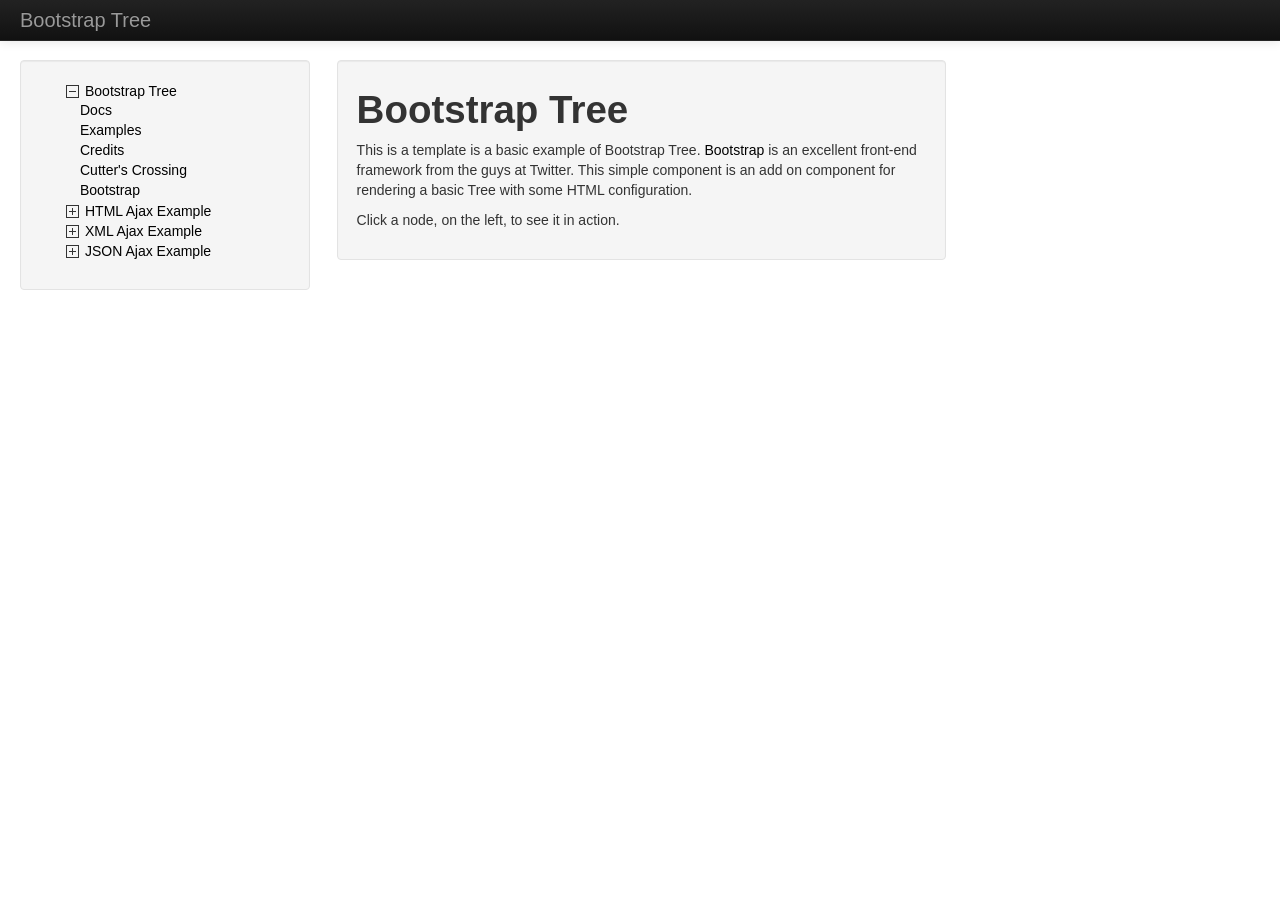
<file: assets/bootstrap-tree/index.html>
<!DOCTYPE html>
<html lang="en">
    <head>
        <meta charset="utf-8">
		<title>Bootstrap Tree</title>
		<meta name="viewport" content="width=device-width, initial-scale=1.0">
	    <meta name="description" content="">
	    <meta name="author" content="">
        <link href="bootstrap/css/bootstrap.min.css" rel="stylesheet">
		<link href="bootstrap-tree/css/bootstrap-tree.css" rel="stylesheet">
		<style>
body {
    padding-top: 60px;
    padding-bottom: 40px;
}
.sidebar-nav {
    padding: 9px 0;
}
		</style>
    <!-- Le HTML5 shim, for IE6-8 support of HTML5 elements -->
    <!--[if lt IE 9]>
        <script src="http://html5shim.googlecode.com/svn/trunk/html5.js"></script>
    <![endif]-->
    </head>
    <body>
        <div class="navbar navbar-inverse navbar-fixed-top">
            <div class="navbar-inner">
                <div class="container-fluid">
                    <!-- <a class="btn btn-navbar" data-toggle="collapse" data-target=".nav-collapse">
                        <span class="icon-bar"></span>
                        <span class="icon-bar"></span>
                        <span class="icon-bar"></span>
                    </a> -->
                    <a class="brand" href="##">Bootstrap Tree</a>
                    <!-- <div class="nav-collapse collapse">
                        <p class="navbar-text pull-right">
                            Logged in as <a href="#" class="navbar-link">Username</a>
                        </p>
                        <ul class="nav">
                            <li class="active"><a href="#">Home</a></li>
                            <li><a href="#about">About</a></li>
                            <li><a href="#contact">Contact</a></li>
                        </ul>
                    </div> --><!--/.nav-collapse -->
                </div>
            </div>
        </div>


        <div class="container-fluid">
            <div class="row-fluid">
                <div class="span3">
                    <div class="well">
                      <ul class="tree">
                        <li>
                          <a href="#" role="branch" class="tree-toggle" data-toggle="branch" data-value="Bootstrap_Tree">Bootstrap Tree</a>
                          <ul class="branch in">
                              <li><a href="#" role="leaf" id="nut">Docs</a></li>
                              <li><a href="#" role="leaf">Examples</a></li>
                              <li><a href="#" role="leaf">Credits</a></li>
                              <li><a href="http://www.cutterscrossing.com" role="leaf">Cutter's Crossing</a></li>
                              <li><a href="http://twitter.github.com/bootstrap" role="leaf">Bootstrap</a></li>
                          </ul>
                        </li>
                        <li><a href="htmlexample.html" role="branch" class="tree-toggle closed" data-toggle="branch" data-value="HTML_Example">HTML Ajax Example</a></li>
                        <li><a href="xmlexample.xml" role="branch" class="tree-toggle closed" data-toggle="branch" data-value="XML_Example">XML Ajax Example</a></li>
                        <li><a href="jsonexample.json" role="branch" class="tree-toggle closed" data-toggle="branch" data-value="JSON_Example">JSON Ajax Example</a></li>
                      </ul>
                    </div><!--/.well -->
                  </div><!--/span-->
                  <div class="span9" id="mainContent">
                      <div class="row-fluid">
                          <div class="well span8" id="editorArea">
                              <h1>Bootstrap Tree</h1>
                              <p>This is a template is a basic example of Bootstrap Tree. <a href="http://twitter.github.com/bootstrap/index.html">Bootstrap</a> is an excellent front-end framework from the guys at Twitter. This simple component is an add on component for rendering a basic Tree with some HTML configuration.</p>
  							<p>Click a node, on the left, to see it in action.</p>
                              <!-- <p><a class="btn btn-primary btn-large">Learn more &raquo;</a></p> -->
                          </div>
                      </div>
                      <div class="span8" id="reporter"></div>
                  </div>
            </div>
        </div>
        <script src="https://ajax.googleapis.com/ajax/libs/jquery/1.8.2/jquery.js"></script>
        <script src="bootstrap/js/bootstrap.min.js"></script>
        <script src="bootstrap-tree/js/bootstrap-tree.js"></script>
        <script src="example.js"></script>
    </body>
</html>
</file>
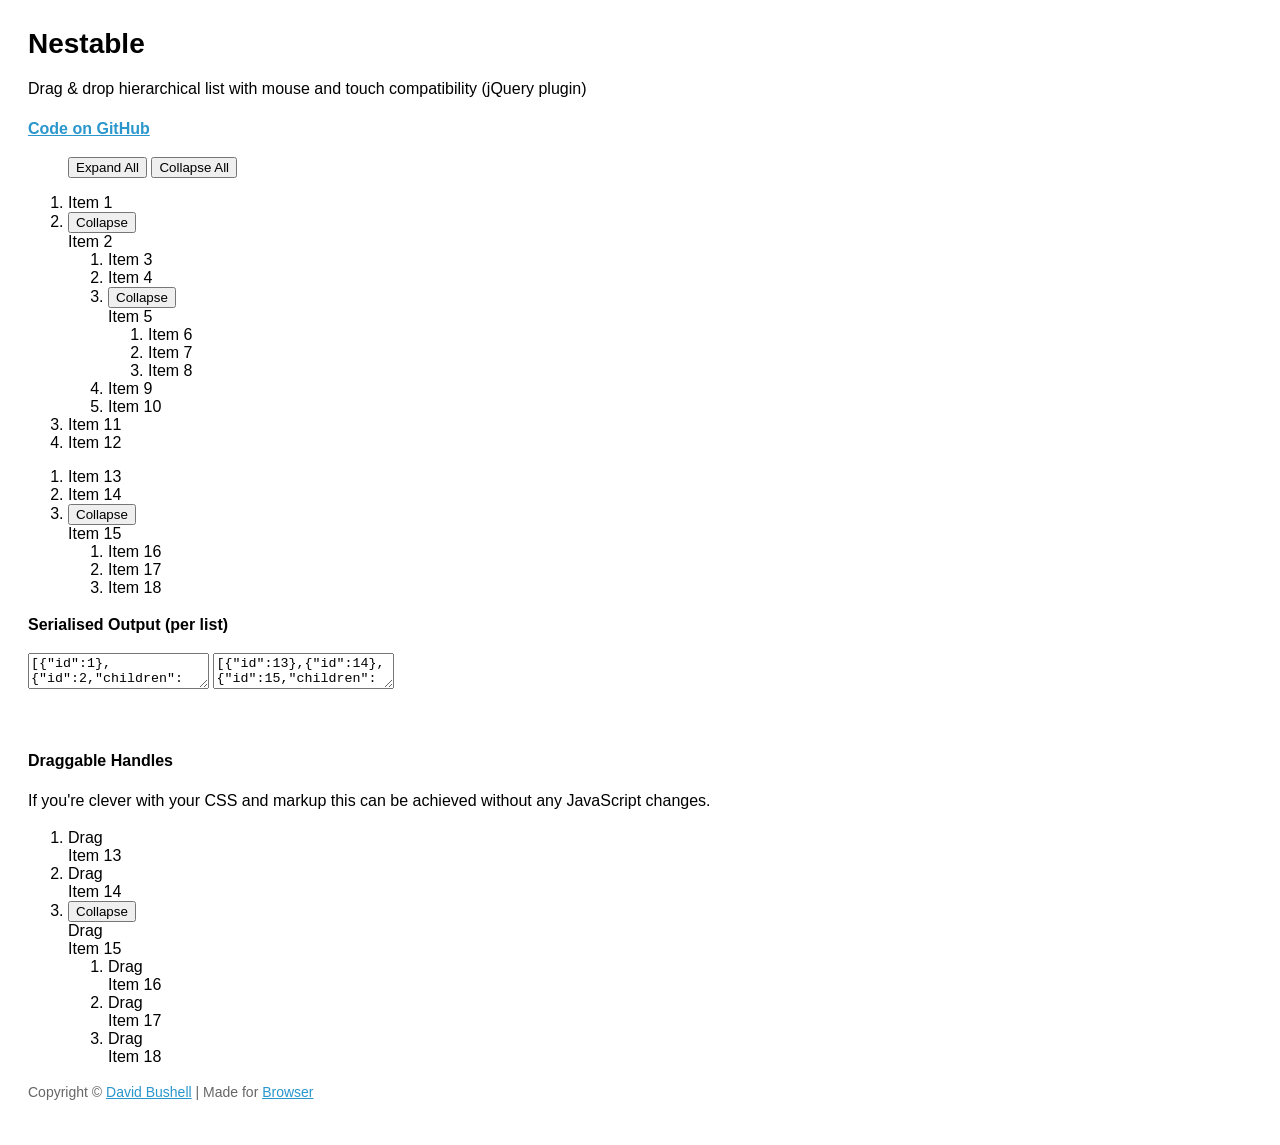
<file: assets/nestable/index.html>
<!DOCTYPE html>
<!--[if lt IE 7]> <html lang="en" class="lt-ie9 lt-ie8 lt-ie7"> <![endif]-->
<!--[if IE 7]>    <html lang="en" class="lt-ie9 lt-ie8"> <![endif]-->
<!--[if IE 8]>    <html lang="en" class="lt-ie9"> <![endif]-->
<!--[if IE 9]>    <html lang="en" class="ie9"> <![endif]-->
<!--[if gt IE 9]><!--> <html lang="en"> <!--<![endif]-->
<head>
    <meta charset="utf-8">
    <meta name="viewport" content="width=device-width, initial-scale=1, minimum-scale=1">
    <title>Nestable</title>
    <style type="text/css">

.cf:after { visibility: hidden; display: block; font-size: 0; content: " "; clear: both; height: 0; }
* html .cf { zoom: 1; }
*:first-child+html .cf { zoom: 1; }

html { margin: 0; padding: 0; }
body { font-size: 100%; margin: 0; padding: 1.75em; font-family: 'Helvetica Neue', Arial, sans-serif; }

h1 { font-size: 1.75em; margin: 0 0 0.6em 0; }

a { color: #2996cc; }
a:hover { text-decoration: none; }

p { line-height: 1.5em; }
.small { color: #666; font-size: 0.875em; }
.large { font-size: 1.25em; }



    </style>
</head>
<body>

    <h1>Nestable</h1>

    <p>Drag &amp; drop hierarchical list with mouse and touch compatibility (jQuery plugin)</p>

    <p><strong><a href="https://github.com/dbushell/Nestable">Code on GitHub</a></strong></p>

    <menu id="nestable-menu">
        <button type="button" data-action="expand-all">Expand All</button>
        <button type="button" data-action="collapse-all">Collapse All</button>
    </menu>

    <div class="cf nestable-lists">

        <div class="dd" id="nestable">
            <ol class="dd-list">
                <li class="dd-item" data-id="1">
                    <div class="dd-handle">Item 1</div>
                </li>
                <li class="dd-item" data-id="2">
                    <div class="dd-handle">Item 2</div>
                    <ol class="dd-list">
                        <li class="dd-item" data-id="3"><div class="dd-handle">Item 3</div></li>
                        <li class="dd-item" data-id="4"><div class="dd-handle">Item 4</div></li>
                        <li class="dd-item" data-id="5">
                            <div class="dd-handle">Item 5</div>
                            <ol class="dd-list">
                                <li class="dd-item" data-id="6"><div class="dd-handle">Item 6</div></li>
                                <li class="dd-item" data-id="7"><div class="dd-handle">Item 7</div></li>
                                <li class="dd-item" data-id="8"><div class="dd-handle">Item 8</div></li>
                            </ol>
                        </li>
                        <li class="dd-item" data-id="9"><div class="dd-handle">Item 9</div></li>
                        <li class="dd-item" data-id="10"><div class="dd-handle">Item 10</div></li>
                    </ol>
                </li>
                <li class="dd-item" data-id="11">
                    <div class="dd-handle">Item 11</div>
                </li>
                <li class="dd-item" data-id="12">
                    <div class="dd-handle">Item 12</div>
                </li>
            </ol>
        </div>

        <div class="dd" id="nestable2">
            <ol class="dd-list">
                <li class="dd-item" data-id="13">
                    <div class="dd-handle">Item 13</div>
                </li>
                <li class="dd-item" data-id="14">
                    <div class="dd-handle">Item 14</div>
                </li>
                <li class="dd-item" data-id="15">
                    <div class="dd-handle">Item 15</div>
                    <ol class="dd-list">
                        <li class="dd-item" data-id="16"><div class="dd-handle">Item 16</div></li>
                        <li class="dd-item" data-id="17"><div class="dd-handle">Item 17</div></li>
                        <li class="dd-item" data-id="18"><div class="dd-handle">Item 18</div></li>
                    </ol>
                </li>
            </ol>
        </div>

    </div>

    <p><strong>Serialised Output (per list)</strong></p>

    <textarea id="nestable-output"></textarea>
    <textarea id="nestable2-output"></textarea>

    <p>&nbsp;</p>

    <div class="cf nestable-lists">

    <p><strong>Draggable Handles</strong></p>

    <p>If you're clever with your CSS and markup this can be achieved without any JavaScript changes.</p>

        <div class="dd" id="nestable3">
            <ol class="dd-list">
                <li class="dd-item dd3-item" data-id="13">
                    <div class="dd-handle dd3-handle">Drag</div><div class="dd3-content">Item 13</div>
                </li>
                <li class="dd-item dd3-item" data-id="14">
                    <div class="dd-handle dd3-handle">Drag</div><div class="dd3-content">Item 14</div>
                </li>
                <li class="dd-item dd3-item" data-id="15">
                    <div class="dd-handle dd3-handle">Drag</div><div class="dd3-content">Item 15</div>
                    <ol class="dd-list">
                        <li class="dd-item dd3-item" data-id="16">
                            <div class="dd-handle dd3-handle">Drag</div><div class="dd3-content">Item 16</div>
                        </li>
                        <li class="dd-item dd3-item" data-id="17">
                            <div class="dd-handle dd3-handle">Drag</div><div class="dd3-content">Item 17</div>
                        </li>
                        <li class="dd-item dd3-item" data-id="18">
                            <div class="dd-handle dd3-handle">Drag</div><div class="dd3-content">Item 18</div>
                        </li>
                    </ol>
                </li>
            </ol>
        </div>

    </div>

    <p class="small">Copyright &copy; <a href="http://dbushell.com/">David Bushell</a> | Made for <a href="http://www.browserlondon.com/">Browser</a></p>

<script src="http://ajax.googleapis.com/ajax/libs/jquery/1.7.2/jquery.min.js"></script>
<script src="jquery.nestable.js"></script>
<script>

$(document).ready(function()
{

    var updateOutput = function(e)
    {
        var list   = e.length ? e : $(e.target),
            output = list.data('output');
        if (window.JSON) {
            output.val(window.JSON.stringify(list.nestable('serialize')));//, null, 2));
        } else {
            output.val('JSON browser support required for this demo.');
        }
    };

    // activate Nestable for list 1
    $('#nestable').nestable({
        group: 1
    })
    .on('change', updateOutput);
    
    // activate Nestable for list 2
    $('#nestable2').nestable({
        group: 1
    })
    .on('change', updateOutput);

    // output initial serialised data
    updateOutput($('#nestable').data('output', $('#nestable-output')));
    updateOutput($('#nestable2').data('output', $('#nestable2-output')));

    $('#nestable-menu').on('click', function(e)
    {
        var target = $(e.target),
            action = target.data('action');
        if (action === 'expand-all') {
            $('.dd').nestable('expandAll');
        }
        if (action === 'collapse-all') {
            $('.dd').nestable('collapseAll');
        }
    });

    $('#nestable3').nestable();

});
</script>
</body>
</html>
</file>
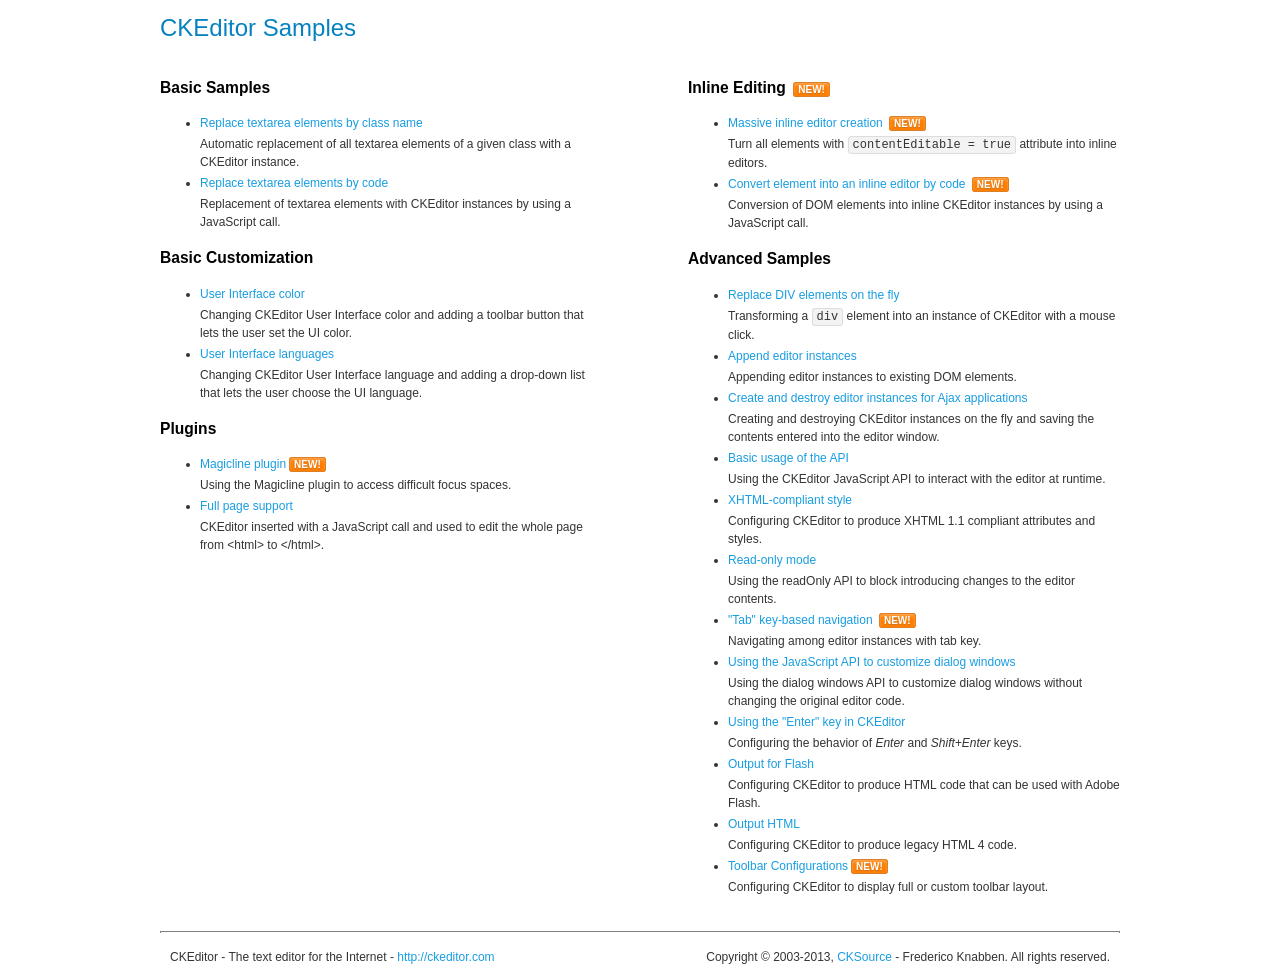
<file: assets/ckeditor/samples/index.html>
<!DOCTYPE html>
<!--
Copyright (c) 2003-2013, CKSource - Frederico Knabben. All rights reserved.
For licensing, see LICENSE.html or http://ckeditor.com/license
-->
<html>
<head>
	<title>CKEditor Samples</title>
	<meta charset="utf-8">
	<link rel="stylesheet" href="sample.css">
</head>
<body>
	<h1 class="samples">
		CKEditor Samples
	</h1>
	<div class="twoColumns">
		<div class="twoColumnsLeft">
			<h2 class="samples">
				Basic Samples
			</h2>
			<dl class="samples">
				<dt><a class="samples" href="replacebyclass.html">Replace textarea elements by class name</a></dt>
				<dd>Automatic replacement of all textarea elements of a given class with a CKEditor instance.</dd>

				<dt><a class="samples" href="replacebycode.html">Replace textarea elements by code</a></dt>
				<dd>Replacement of textarea elements with CKEditor instances by using a JavaScript call.</dd>
			</dl>

			<h2 class="samples">
				Basic Customization
			</h2>
			<dl class="samples">
				<dt><a class="samples" href="uicolor.html">User Interface color</a></dt>
				<dd>Changing CKEditor User Interface color and adding a toolbar button that lets the user set the UI color.</dd>

				<dt><a class="samples" href="uilanguages.html">User Interface languages</a></dt>
				<dd>Changing CKEditor User Interface language and adding a drop-down list that lets the user choose the UI language.</dd>
			</dl>


			<h2 class="samples">Plugins</h2>
<dl class="samples">
<dt><a class="samples" href="plugins/magicline/magicline.html">Magicline plugin</a><span class="new">New!</span></dt>
<dd>Using the Magicline plugin to access difficult focus spaces.</dd>

<dt><a class="samples" href="plugins/wysiwygarea/fullpage.html">Full page support</a></dt>
<dd>CKEditor inserted with a JavaScript call and used to edit the whole page from &lt;html&gt; to &lt;/html&gt;.</dd>
</dl>
		</div>
		<div class="twoColumnsRight">
			<h2 class="samples">
				Inline Editing <span class="new">New!</span>
			</h2>
			<dl class="samples">
				<dt><a class="samples" href="inlineall.html">Massive inline editor creation</a> <span class="new">New!</span></dt>
				<dd>Turn all elements with <code>contentEditable = true</code> attribute into inline editors.</dd>

				<dt><a class="samples" href="inlinebycode.html">Convert element into an inline editor by code</a> <span class="new">New!</span></dt>
				<dd>Conversion of DOM elements into inline CKEditor instances by using a JavaScript call.</dd>

				
			</dl>

			<h2 class="samples">
				Advanced Samples
			</h2>
			<dl class="samples">
				<dt><a class="samples" href="divreplace.html">Replace DIV elements on the fly</a></dt>
				<dd>Transforming a <code>div</code> element into an instance of CKEditor with a mouse click.</dd>

				<dt><a class="samples" href="appendto.html">Append editor instances</a></dt>
				<dd>Appending editor instances to existing DOM elements.</dd>

				<dt><a class="samples" href="ajax.html">Create and destroy editor instances for Ajax applications</a></dt>
				<dd>Creating and destroying CKEditor instances on the fly and saving the contents entered into the editor window.</dd>

				<dt><a class="samples" href="api.html">Basic usage of the API</a></dt>
				<dd>Using the CKEditor JavaScript API to interact with the editor at runtime.</dd>

				<dt><a class="samples" href="xhtmlstyle.html">XHTML-compliant style</a></dt>
				<dd>Configuring CKEditor to produce XHTML 1.1 compliant attributes and styles.</dd>

				<dt><a class="samples" href="readonly.html">Read-only mode</a></dt>
				<dd>Using the readOnly API to block introducing changes to the editor contents.</dd>

				<dt><a class="samples" href="tabindex.html">"Tab" key-based navigation</a> <span class="new">New!</span></dt>
				<dd>Navigating among editor instances with tab key.</dd>


				
<dt><a class="samples" href="plugins/dialog/dialog.html">Using the JavaScript API to customize dialog windows</a></dt>
<dd>Using the dialog windows API to customize dialog windows without changing the original editor code.</dd>

<dt><a class="samples" href="plugins/enterkey/enterkey.html">Using the &quot;Enter&quot; key in CKEditor</a></dt>
<dd>Configuring the behavior of <em>Enter</em> and <em>Shift+Enter</em> keys.</dd>

<dt><a class="samples" href="plugins/htmlwriter/outputforflash.html">Output for Flash</a></dt>
<dd>Configuring CKEditor to produce HTML code that can be used with Adobe Flash.</dd>

<dt><a class="samples" href="plugins/htmlwriter/outputhtml.html">Output HTML</a></dt>
<dd>Configuring CKEditor to produce legacy HTML 4 code.</dd>

<dt><a class="samples" href="plugins/toolbar/toolbar.html">Toolbar Configurations</a><span class="new">New!</span></dt>
<dd>Configuring CKEditor to display full or custom toolbar layout.</dd>

			</dl>
		</div>
	</div>
	<div id="footer">
		<hr>
		<p>
			CKEditor - The text editor for the Internet - <a class="samples" href="http://ckeditor.com/">http://ckeditor.com</a>
		</p>
		<p id="copy">
			Copyright &copy; 2003-2013, <a class="samples" href="http://cksource.com/">CKSource</a> - Frederico Knabben. All rights reserved.
		</p>
	</div>
</body>
</html>
</file>
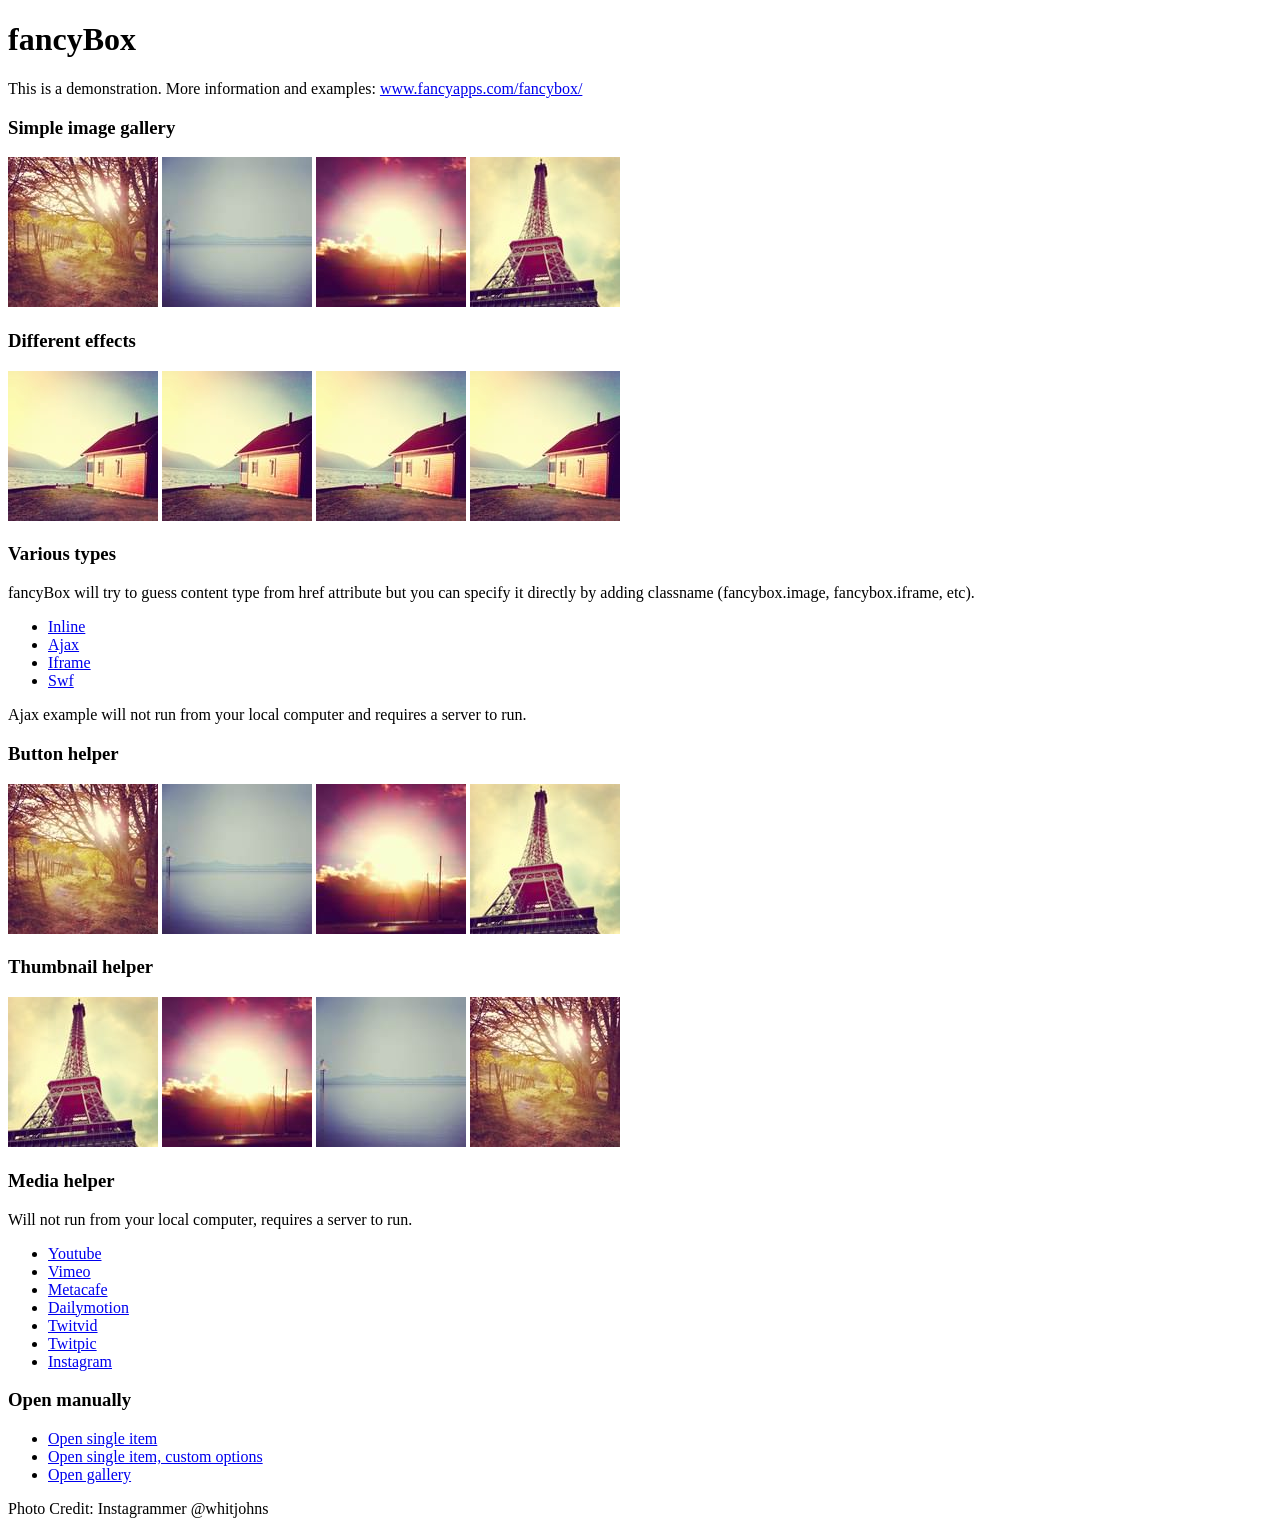
<file: assets/fancybox/demo/index.html>
<!DOCTYPE html>
<html>
<head>
	<title>fancyBox - Fancy jQuery Lightbox Alternative | Demonstration</title>
	<meta http-equiv="Content-Type" content="text/html; charset=UTF-8" />

	<!-- Add jQuery library -->
	<script type="text/javascript" src="../lib/jquery-1.8.2.min.js"></script>

	<!-- Add mousewheel plugin (this is optional) -->
	<script type="text/javascript" src="../lib/jquery.mousewheel-3.0.6.pack.js"></script>

	<!-- Add fancyBox main JS and CSS files -->
	<script type="text/javascript" src="../source/jquery.fancybox.js?v=2.1.3"></script>
	<link rel="stylesheet" type="text/css" href="../source/jquery.fancybox.css?v=2.1.2" media="screen" />

	<!-- Add Button helper (this is optional) -->
	<link rel="stylesheet" type="text/css" href="../source/helpers/jquery.fancybox-buttons.css?v=1.0.5" />
	<script type="text/javascript" src="../source/helpers/jquery.fancybox-buttons.js?v=1.0.5"></script>

	<!-- Add Thumbnail helper (this is optional) -->
	<link rel="stylesheet" type="text/css" href="../source/helpers/jquery.fancybox-thumbs.css?v=1.0.7" />
	<script type="text/javascript" src="../source/helpers/jquery.fancybox-thumbs.js?v=1.0.7"></script>

	<!-- Add Media helper (this is optional) -->
	<script type="text/javascript" src="../source/helpers/jquery.fancybox-media.js?v=1.0.5"></script>

	<script type="text/javascript">
		$(document).ready(function() {
			/*
			 *  Simple image gallery. Uses default settings
			 */

			$('.fancybox').fancybox();

			/*
			 *  Different effects
			 */

			// Change title type, overlay closing speed
			$(".fancybox-effects-a").fancybox({
				helpers: {
					title : {
						type : 'outside'
					},
					overlay : {
						speedOut : 0
					}
				}
			});

			// Disable opening and closing animations, change title type
			$(".fancybox-effects-b").fancybox({
				openEffect  : 'none',
				closeEffect	: 'none',

				helpers : {
					title : {
						type : 'over'
					}
				}
			});

			// Set custom style, close if clicked, change title type and overlay color
			$(".fancybox-effects-c").fancybox({
				wrapCSS    : 'fancybox-custom',
				closeClick : true,

				openEffect : 'none',

				helpers : {
					title : {
						type : 'inside'
					},
					overlay : {
						css : {
							'background' : 'rgba(238,238,238,0.85)'
						}
					}
				}
			});

			// Remove padding, set opening and closing animations, close if clicked and disable overlay
			$(".fancybox-effects-d").fancybox({
				padding: 0,

				openEffect : 'elastic',
				openSpeed  : 150,

				closeEffect : 'elastic',
				closeSpeed  : 150,

				closeClick : true,

				helpers : {
					overlay : null
				}
			});

			/*
			 *  Button helper. Disable animations, hide close button, change title type and content
			 */

			$('.fancybox-buttons').fancybox({
				openEffect  : 'none',
				closeEffect : 'none',

				prevEffect : 'none',
				nextEffect : 'none',

				closeBtn  : false,

				helpers : {
					title : {
						type : 'inside'
					},
					buttons	: {}
				},

				afterLoad : function() {
					this.title = 'Image ' + (this.index + 1) + ' of ' + this.group.length + (this.title ? ' - ' + this.title : '');
				}
			});


			/*
			 *  Thumbnail helper. Disable animations, hide close button, arrows and slide to next gallery item if clicked
			 */

			$('.fancybox-thumbs').fancybox({
				prevEffect : 'none',
				nextEffect : 'none',

				closeBtn  : false,
				arrows    : false,
				nextClick : true,

				helpers : {
					thumbs : {
						width  : 50,
						height : 50
					}
				}
			});

			/*
			 *  Media helper. Group items, disable animations, hide arrows, enable media and button helpers.
			*/
			$('.fancybox-media')
				.attr('rel', 'media-gallery')
				.fancybox({
					openEffect : 'none',
					closeEffect : 'none',
					prevEffect : 'none',
					nextEffect : 'none',

					arrows : false,
					helpers : {
						media : {},
						buttons : {}
					}
				});

			/*
			 *  Open manually
			 */

			$("#fancybox-manual-a").click(function() {
				$.fancybox.open('1_b.jpg');
			});

			$("#fancybox-manual-b").click(function() {
				$.fancybox.open({
					href : 'iframe.html',
					type : 'iframe',
					padding : 5
				});
			});

			$("#fancybox-manual-c").click(function() {
				$.fancybox.open([
					{
						href : '1_b.jpg',
						title : 'My title'
					}, {
						href : '2_b.jpg',
						title : '2nd title'
					}, {
						href : '3_b.jpg'
					}
				], {
					helpers : {
						thumbs : {
							width: 75,
							height: 50
						}
					}
				});
			});


		});
	</script>
	<style type="text/css">
		.fancybox-custom .fancybox-skin {
			box-shadow: 0 0 50px #222;
		}
	</style>
</head>
<body>
	<h1>fancyBox</h1>

	<p>This is a demonstration. More information and examples: <a href="http://fancyapps.com/fancybox/">www.fancyapps.com/fancybox/</a></p>

	<h3>Simple image gallery</h3>
	<p>
		<a class="fancybox" href="1_b.jpg" data-fancybox-group="gallery" title="Lorem ipsum dolor sit amet"><img src="1_s.jpg" alt="" /></a>

		<a class="fancybox" href="2_b.jpg" data-fancybox-group="gallery" title="Etiam quis mi eu elit temp"><img src="2_s.jpg" alt="" /></a>

		<a class="fancybox" href="3_b.jpg" data-fancybox-group="gallery" title="Cras neque mi, semper leon"><img src="3_s.jpg" alt="" /></a>

		<a class="fancybox" href="4_b.jpg" data-fancybox-group="gallery" title="Sed vel sapien vel sem uno"><img src="4_s.jpg" alt="" /></a>
	</p>

	<h3>Different effects</h3>
	<p>
		<a class="fancybox-effects-a" href="5_b.jpg" title="Lorem ipsum dolor sit amet, consectetur adipiscing elit"><img src="5_s.jpg" alt="" /></a>

		<a class="fancybox-effects-b" href="5_b.jpg" title="Lorem ipsum dolor sit amet, consectetur adipiscing elit"><img src="5_s.jpg" alt="" /></a>

		<a class="fancybox-effects-c" href="5_b.jpg" title="Lorem ipsum dolor sit amet, consectetur adipiscing elit"><img src="5_s.jpg" alt="" /></a>

		<a class="fancybox-effects-d" href="5_b.jpg" title="Lorem ipsum dolor sit amet, consectetur adipiscing elit"><img src="5_s.jpg" alt="" /></a>
	</p>

	<h3>Various types</h3>
	<p>
		fancyBox will try to guess content type from href attribute but you can specify it directly by adding classname (fancybox.image, fancybox.iframe, etc).
	</p>
	<ul>
		<li><a class="fancybox" href="#inline1" title="Lorem ipsum dolor sit amet">Inline</a></li>
		<li><a class="fancybox fancybox.ajax" href="ajax.txt">Ajax</a></li>
		<li><a class="fancybox fancybox.iframe" href="iframe.html">Iframe</a></li>
		<li><a class="fancybox" href="http://www.adobe.com/jp/events/cs3_web_edition_tour/swfs/perform.swf">Swf</a></li>
	</ul>

	<div id="inline1" style="width:400px;display: none;">
		<h3>Etiam quis mi eu elit</h3>
		<p>
			Lorem ipsum dolor sit amet, consectetur adipiscing elit. Etiam quis mi eu elit tempor facilisis id et neque. Nulla sit amet sem sapien. Vestibulum imperdiet porta ante ac ornare. Nulla et lorem eu nibh adipiscing ultricies nec at lacus. Cras laoreet ultricies sem, at blandit mi eleifend aliquam. Nunc enim ipsum, vehicula non pretium varius, cursus ac tortor. Vivamus fringilla congue laoreet. Quisque ultrices sodales orci, quis rhoncus justo auctor in. Phasellus dui eros, bibendum eu feugiat ornare, faucibus eu mi. Nunc aliquet tempus sem, id aliquam diam varius ac. Maecenas nisl nunc, molestie vitae eleifend vel, iaculis sed magna. Aenean tempus lacus vitae orci posuere porttitor eget non felis. Donec lectus elit, aliquam nec eleifend sit amet, vestibulum sed nunc.
		</p>
	</div>

	<p>
		Ajax example will not run from your local computer and requires a server to run.
	</p>

	<h3>Button helper</h3>
	<p>
		<a class="fancybox-buttons" data-fancybox-group="button" href="1_b.jpg"><img src="1_s.jpg" alt="" /></a>

		<a class="fancybox-buttons" data-fancybox-group="button" href="2_b.jpg"><img src="2_s.jpg" alt="" /></a>

		<a class="fancybox-buttons" data-fancybox-group="button" href="3_b.jpg"><img src="3_s.jpg" alt="" /></a>

		<a class="fancybox-buttons" data-fancybox-group="button" href="4_b.jpg"><img src="4_s.jpg" alt="" /></a>
	</p>

	<h3>Thumbnail helper</h3>
	<p>
		<a class="fancybox-thumbs" data-fancybox-group="thumb" href="4_b.jpg"><img src="4_s.jpg" alt="" /></a>

		<a class="fancybox-thumbs" data-fancybox-group="thumb" href="3_b.jpg"><img src="3_s.jpg" alt="" /></a>

		<a class="fancybox-thumbs" data-fancybox-group="thumb" href="2_b.jpg"><img src="2_s.jpg" alt="" /></a>

		<a class="fancybox-thumbs" data-fancybox-group="thumb" href="1_b.jpg"><img src="1_s.jpg" alt="" /></a>
	</p>

	<h3>Media helper</h3>
	<p>
		Will not run from your local computer, requires a server to run.
	</p>

	<ul>
		<li><a class="fancybox-media" href="http://www.youtube.com/watch?v=opj24KnzrWo">Youtube</a></li>
		<li><a class="fancybox-media" href="http://vimeo.com/25634903">Vimeo</a></li>
		<li><a class="fancybox-media" href="http://www.metacafe.com/watch/7635964/">Metacafe</a></li>
		<li><a class="fancybox-media" href="http://www.dailymotion.com/video/xoeylt_electric-guest-this-head-i-hold_music">Dailymotion</a></li>
		<li><a class="fancybox-media" href="http://twitvid.com/QY7MD">Twitvid</a></li>
		<li><a class="fancybox-media" href="http://twitpic.com/7p93st">Twitpic</a></li>
		<li><a class="fancybox-media" href="http://instagr.am/p/IejkuUGxQn">Instagram</a></li>
	</ul>

	<h3>Open manually</h3>
	<ul>
		<li><a id="fancybox-manual-a" href="javascript:;">Open single item</a></li>
		<li><a id="fancybox-manual-b" href="javascript:;">Open single item, custom options</a></li>
		<li><a id="fancybox-manual-c" href="javascript:;">Open gallery</a></li>
	</ul>

	<p>
		Photo Credit: Instagrammer @whitjohns
	</p>
</body>
</html>
</file>
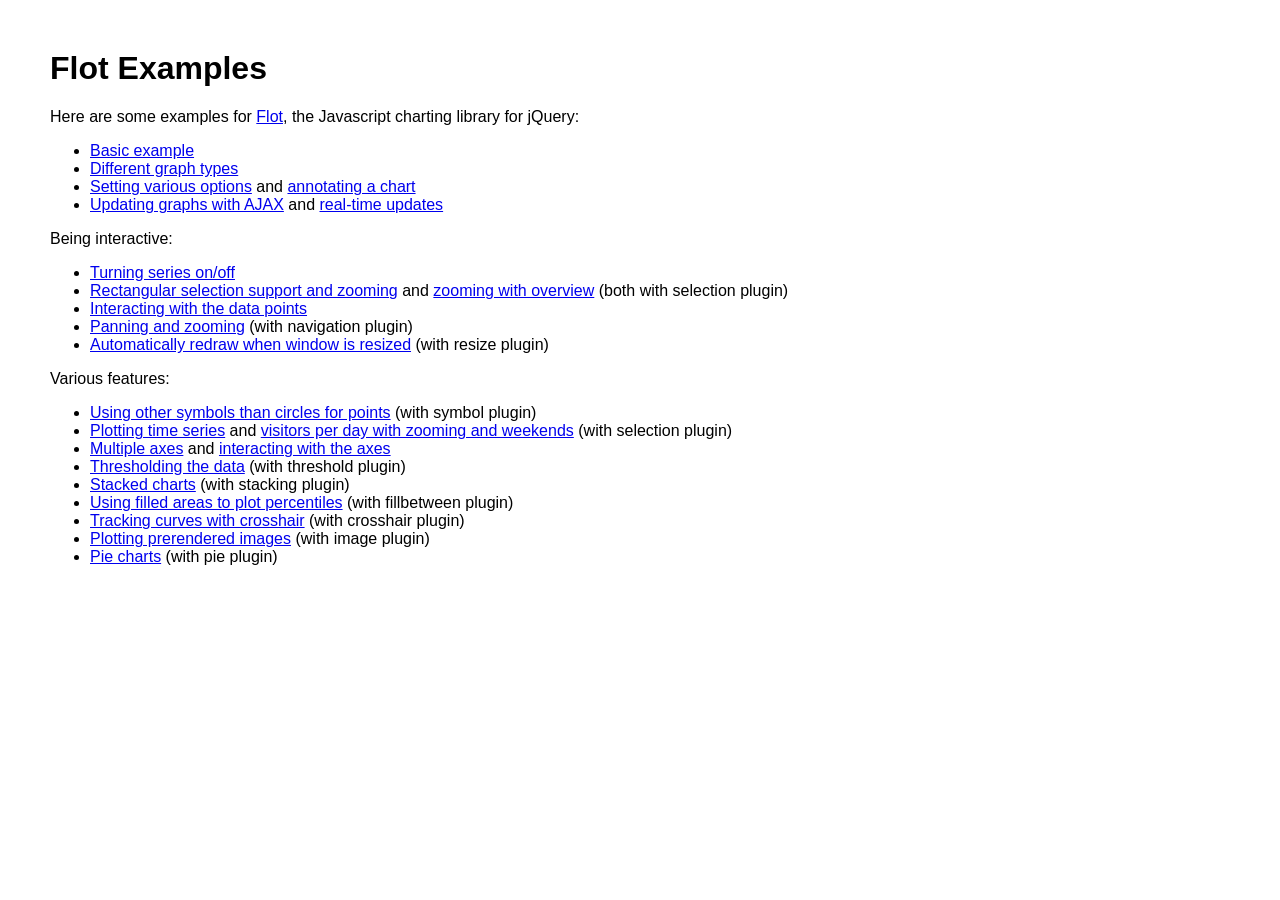
<file: assets/flot/examples/index.html>
<!DOCTYPE HTML PUBLIC "-//W3C//DTD HTML 4.01 Transitional//EN" "http://www.w3.org/TR/html4/loose.dtd">
<html>
 <head>
    <meta http-equiv="Content-Type" content="text/html; charset=utf-8">
    <title>Flot Examples</title>
    <link href="layout.css" rel="stylesheet" type="text/css">
 </head>
 <body>
    <h1>Flot Examples</h1>

    <p>Here are some examples for <a href="http://code.google.com/p/flot/">Flot</a>, the Javascript charting library for jQuery:</p>

    <ul>
      <li><a href="basic.html">Basic example</a></li>
      <li><a href="graph-types.html">Different graph types</a></li>
      <li><a href="setting-options.html">Setting various options</a> and <a href="annotating.html">annotating a chart</a></li>
      <li><a href="ajax.html">Updating graphs with AJAX</a> and <a href="realtime.html">real-time updates</a></li>
    </ul>

    <p>Being interactive:</p>
    
    <ul>
      <li><a href="turning-series.html">Turning series on/off</a></li>
      <li><a href="selection.html">Rectangular selection support and zooming</a> and <a href="zooming.html">zooming with overview</a> (both with selection plugin)</li>
      <li><a href="interacting.html">Interacting with the data points</a></li>
      <li><a href="navigate.html">Panning and zooming</a> (with navigation plugin)</li>
      <li><a href="resize.html">Automatically redraw when window is resized</a> (with resize plugin)</li>
    </ul>

    <p>Various features:</p>
    
    <ul>
      <li><a href="symbols.html">Using other symbols than circles for points</a> (with symbol plugin)</li>
      <li><a href="time.html">Plotting time series</a> and <a href="visitors.html">visitors per day with zooming and weekends</a> (with selection plugin)</li>
      <li><a href="multiple-axes.html">Multiple axes</a> and <a href="interacting-axes.html">interacting with the axes</a></li>
      <li><a href="thresholding.html">Thresholding the data</a> (with threshold plugin)</li>
      <li><a href="stacking.html">Stacked charts</a> (with stacking plugin)</li>
      <li><a href="percentiles.html">Using filled areas to plot percentiles</a> (with fillbetween plugin)</li>
      <li><a href="tracking.html">Tracking curves with crosshair</a> (with crosshair plugin)</li>
      <li><a href="image.html">Plotting prerendered images</a> (with image plugin)</li>
      <li><a href="pie.html">Pie charts</a> (with pie plugin)</li>
    </ul>
 </body>
</html>
</file>
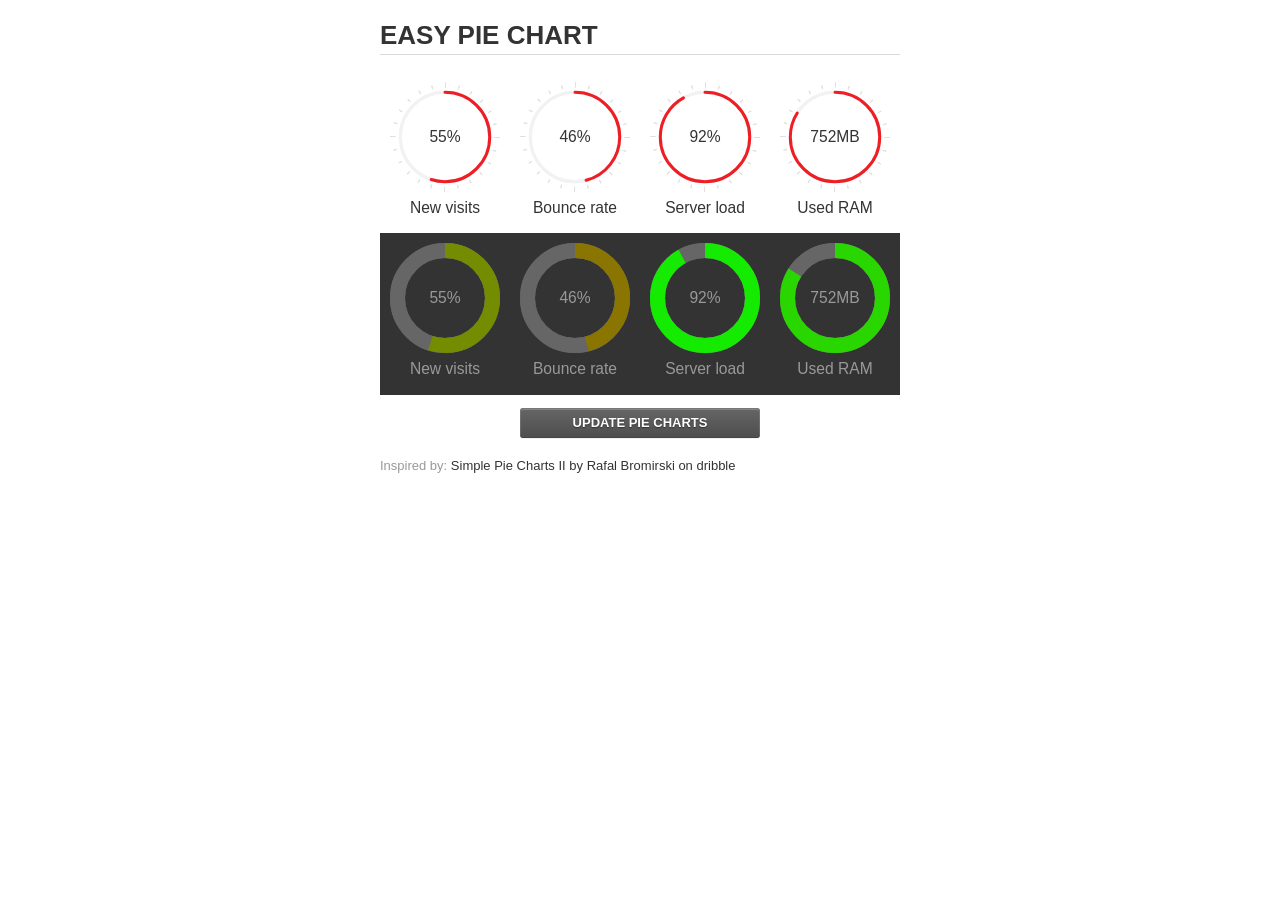
<file: assets/jquery-easy-pie-chart/examples/index.html>
<!doctype html>
<html>
    <head>
        <meta charset="utf-8">
        <title>Easy Pie Chart</title>
        <script type="text/javascript" src="https://ajax.googleapis.com/ajax/libs/jquery/1.7.2/jquery.min.js"></script>
        <script type="text/javascript" src="http://html5shiv.googlecode.com/svn/trunk/html5.js"></script>
        <script type="text/javascript" src="excanvas.js"></script>
        <script type="text/javascript" src="../jquery.easy-pie-chart.js"></script>

        <link rel="stylesheet" type="text/css" href="style.css" media="screen">
        <link rel="stylesheet" type="text/css" href="../jquery.easy-pie-chart.css" media="screen">

        <meta name="viewport" content="width=device-width, initial-scale=1.0">

        <script type="text/javascript">
            var initPieChart = function() {
                $('.percentage').easyPieChart({
                    animate: 1000
                });
                $('.percentage-light').easyPieChart({
                    barColor: function(percent) {
                        percent /= 100;
                        return "rgb(" + Math.round(255 * (1-percent)) + ", " + Math.round(255 * percent) + ", 0)";
                    },
                    trackColor: '#666',
                    scaleColor: false,
                    lineCap: 'butt',
                    lineWidth: 15,
                    animate: 1000
                });

                $('.updateEasyPieChart').on('click', function(e) {
                  e.preventDefault();
                  $('.percentage, .percentage-light').each(function() {
                    var newValue = Math.round(100*Math.random());
                    $(this).data('easyPieChart').update(newValue);
                    $('span', this).text(newValue);
                  });
                });
            };
        </script>
    </head>
    <body onload="initPieChart();">
        <div class="container">
            <h1>EASY PIE CHART</h1>
            <div class="chart">
                <div class="percentage success" data-percent="55"><span>55</span>%</div>
                <div class="label">New visits</div>
            </div>
            <div class="chart">
                <div class="percentage" data-percent="46"><span>46</span>%</div>
                <div class="label">Bounce rate</div>
            </div>
            <div class="chart">
                <div class="percentage" data-percent="92"><span>92</span>%</div>
                <div class="label">Server load</div>
            </div>
            <div class="chart">
                <div class="percentage" data-percent="84"><span>752</span>MB</div>
                <div class="label">Used RAM</div>
            </div>
            <div style="clear:both;"></div>
            <div class="dark">
                <div class="chart">
                    <div id="sparkline_bar" class="percentage-light" data-percent="55"><span>55</span>%</div>
                    <div class="label">New visits</div>
                </div>
                <div class="chart">
                    <div id="sparkline_bar" class="percentage-light" data-percent="46"><span>46</span>%</div>
                    <div class="label">Bounce rate</div>
                </div>
                <div class="chart">
                    <div class="percentage-light" data-percent="92"><span>92</span>%</div>
                    <div class="label">Server load</div>
                </div>
                <div class="chart">
                    <div class="percentage-light" data-percent="84"><span>752</span>MB</div>
                    <div class="label">Used RAM</div>
                </div>
                <div style="clear:both;"></div>
            </div>

            <p><a href="#" class="button updateEasyPieChart">Update pie charts</a></p>

            <p class="credits">Inspired by: <a href="http://drbl.in/ezuc" target="_blank">Simple Pie Charts II by Rafal Bromirski on dribble</a></p>
        </div>
    </body>
</html>
</file>
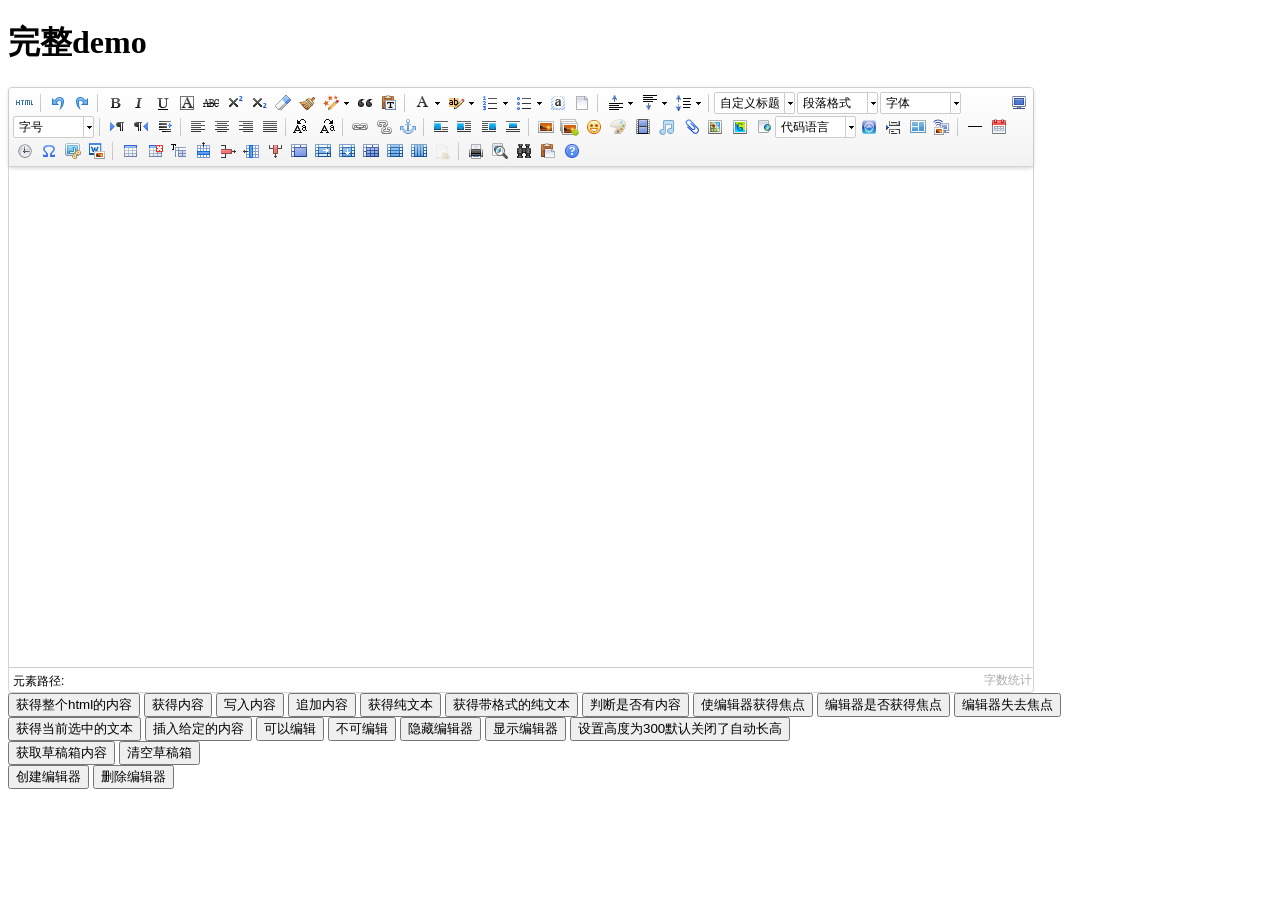
<file: public/plug/ue/index.html>
<!DOCTYPE HTML PUBLIC "-//W3C//DTD HTML 4.01 Transitional//EN"
        "http://www.w3.org/TR/html4/loose.dtd">
<html>
<head>
    <title>完整demo</title>
    <meta http-equiv="Content-Type" content="text/html;charset=utf-8"/>
    <script type="text/javascript" charset="utf-8" src="ueditor.config.js"></script>
    <script type="text/javascript" charset="utf-8" src="ueditor.all.min.js"> </script>
    <!--建议手动加在语言，避免在ie下有时因为加载语言失败导致编辑器加载失败-->
    <!--这里加载的语言文件会覆盖你在配置项目里添加的语言类型，比如你在配置项目里配置的是英文，这里加载的中文，那最后就是中文-->
    <script type="text/javascript" charset="utf-8" src="lang/zh-cn/zh-cn.js"></script>

    <style type="text/css">
        div{
            width:100%;
        }
    </style>
</head>
<body>
<div>
    <h1>完整demo</h1>
    <script id="editor" type="text/plain" style="width:1024px;height:500px;"></script>
</div>
<div id="btns">
    <div>
        <button onclick="getAllHtml()">获得整个html的内容</button>
        <button onclick="getContent()">获得内容</button>
        <button onclick="setContent()">写入内容</button>
        <button onclick="setContent(true)">追加内容</button>
        <button onclick="getContentTxt()">获得纯文本</button>
        <button onclick="getPlainTxt()">获得带格式的纯文本</button>
        <button onclick="hasContent()">判断是否有内容</button>
        <button onclick="setFocus()">使编辑器获得焦点</button>
        <button onmousedown="isFocus(event)">编辑器是否获得焦点</button>
        <button onmousedown="setblur(event)" >编辑器失去焦点</button>

    </div>
    <div>
        <button onclick="getText()">获得当前选中的文本</button>
        <button onclick="insertHtml()">插入给定的内容</button>
        <button id="enable" onclick="setEnabled()">可以编辑</button>
        <button onclick="setDisabled()">不可编辑</button>
        <button onclick=" UE.getEditor('editor').setHide()">隐藏编辑器</button>
        <button onclick=" UE.getEditor('editor').setShow()">显示编辑器</button>
        <button onclick=" UE.getEditor('editor').setHeight(300)">设置高度为300默认关闭了自动长高</button>
    </div>

    <div>
        <button onclick="getLocalData()" >获取草稿箱内容</button>
        <button onclick="clearLocalData()" >清空草稿箱</button>
    </div>

</div>
<div>
    <button onclick="createEditor()">
    创建编辑器</button>
    <button onclick="deleteEditor()">
    删除编辑器</button>
</div>

<script type="text/javascript">

    //实例化编辑器
    //建议使用工厂方法getEditor创建和引用编辑器实例，如果在某个闭包下引用该编辑器，直接调用UE.getEditor('editor')就能拿到相关的实例
    var ue = UE.getEditor('editor');


    function isFocus(e){
        alert(UE.getEditor('editor').isFocus());
        UE.dom.domUtils.preventDefault(e)
    }
    function setblur(e){
        UE.getEditor('editor').blur();
        UE.dom.domUtils.preventDefault(e)
    }
    function insertHtml() {
        var value = prompt('插入html代码', '');
        UE.getEditor('editor').execCommand('insertHtml', value)
    }
    function createEditor() {
        enableBtn();
        UE.getEditor('editor');
    }
    function getAllHtml() {
        alert(UE.getEditor('editor').getAllHtml())
    }
    function getContent() {
        var arr = [];
        arr.push("使用editor.getContent()方法可以获得编辑器的内容");
        arr.push("内容为：");
        arr.push(UE.getEditor('editor').getContent());
        alert(arr.join("\n"));
    }
    function getPlainTxt() {
        var arr = [];
        arr.push("使用editor.getPlainTxt()方法可以获得编辑器的带格式的纯文本内容");
        arr.push("内容为：");
        arr.push(UE.getEditor('editor').getPlainTxt());
        alert(arr.join('\n'))
    }
    function setContent(isAppendTo) {
        var arr = [];
        arr.push("使用editor.setContent('欢迎使用ueditor')方法可以设置编辑器的内容");
        UE.getEditor('editor').setContent('欢迎使用ueditor', isAppendTo);
        alert(arr.join("\n"));
    }
    function setDisabled() {
        UE.getEditor('editor').setDisabled('fullscreen');
        disableBtn("enable");
    }

    function setEnabled() {
        UE.getEditor('editor').setEnabled();
        enableBtn();
    }

    function getText() {
        //当你点击按钮时编辑区域已经失去了焦点，如果直接用getText将不会得到内容，所以要在选回来，然后取得内容
        var range = UE.getEditor('editor').selection.getRange();
        range.select();
        var txt = UE.getEditor('editor').selection.getText();
        alert(txt)
    }

    function getContentTxt() {
        var arr = [];
        arr.push("使用editor.getContentTxt()方法可以获得编辑器的纯文本内容");
        arr.push("编辑器的纯文本内容为：");
        arr.push(UE.getEditor('editor').getContentTxt());
        alert(arr.join("\n"));
    }
    function hasContent() {
        var arr = [];
        arr.push("使用editor.hasContents()方法判断编辑器里是否有内容");
        arr.push("判断结果为：");
        arr.push(UE.getEditor('editor').hasContents());
        alert(arr.join("\n"));
    }
    function setFocus() {
        UE.getEditor('editor').focus();
    }
    function deleteEditor() {
        disableBtn();
        UE.getEditor('editor').destroy();
    }
    function disableBtn(str) {
        var div = document.getElementById('btns');
        var btns = UE.dom.domUtils.getElementsByTagName(div, "button");
        for (var i = 0, btn; btn = btns[i++];) {
            if (btn.id == str) {
                UE.dom.domUtils.removeAttributes(btn, ["disabled"]);
            } else {
                btn.setAttribute("disabled", "true");
            }
        }
    }
    function enableBtn() {
        var div = document.getElementById('btns');
        var btns = UE.dom.domUtils.getElementsByTagName(div, "button");
        for (var i = 0, btn; btn = btns[i++];) {
            UE.dom.domUtils.removeAttributes(btn, ["disabled"]);
        }
    }

    function getLocalData () {
        alert(UE.getEditor('editor').execCommand( "getlocaldata" ));
    }

    function clearLocalData () {
        UE.getEditor('editor').execCommand( "clearlocaldata" );
        alert("已清空草稿箱")
    }
</script>
</body>
</html>
</file>
<file: assets/ckeditor/samples/sample.css>
/*
Copyright (c) 2003-2013, CKSource - Frederico Knabben. All rights reserved.
For licensing, see LICENSE.html or http://ckeditor.com/license
*/

html, body, h1, h2, h3, h4, h5, h6, div, span, blockquote, p, address, form, fieldset, img, ul, ol, dl, dt, dd, li, hr, table, td, th, strong, em, sup, sub, dfn, ins, del, q, cite, var, samp, code, kbd, tt, pre
{
	line-height: 1.5em;
}

body
{
	padding: 10px 30px;
}

input, textarea, select, option, optgroup, button, td, th
{
	font-size: 100%;
}

pre, code, kbd, samp, tt
{
	font-family: monospace,monospace;
	font-size: 1em;
}

body {
    width: 960px;
    margin: 0 auto;
}

code
{
	background: #f3f3f3;
	border: 1px solid #ddd;
	padding: 1px 4px;

	-moz-border-radius: 3px;
	-webkit-border-radius: 3px;
	border-radius: 3px;
}

.new
{
	background: #FF7E00;
	border: 1px solid #DA8028;
	color: #fff;
	font-size: 10px;
	font-weight: bold;
	padding: 1px 4px;
	text-shadow: 0 1px 0 #C97626;
	text-transform: uppercase;
	margin: 0 0 0 3px;

	-moz-border-radius: 3px;
	-webkit-border-radius: 3px;
	border-radius: 3px;

	-moz-box-shadow: 0 2px 3px 0 #FFA54E inset;
	-webkit-box-shadow: 0 2px 3px 0 #FFA54E inset;
	box-shadow: 0 2px 3px 0 #FFA54E inset;
}

h1.samples
{
	color: #0782C1;
	font-size: 200%;
	font-weight: normal;
	margin: 0;
	padding: 0;
}

h1.samples a
{
	color: #0782C1;
	text-decoration: none;
	border-bottom: 1px dotted #0782C1;
}

.samples a:hover
{
	border-bottom: 1px dotted #0782C1;
}

h2.samples
{
	color: #000000;
	font-size: 130%;
	margin: 15px 0 0 0;
	padding: 0;
}

p, blockquote, address, form, pre, dl, h1.samples, h2.samples
{
	margin-bottom: 15px;
}

ul.samples
{
	margin-bottom: 15px;
}

.clear
{
	clear: both;
}

fieldset
{
	margin: 0;
	padding: 10px;
}

body, input, textarea
{
	color: #333333;
	font-family: Arial, Helvetica, sans-serif;
}

body
{
	font-size: 75%;
}

a.samples
{
	color: #189DE1;
	text-decoration: none;
}

form
{
	margin: 0;
	padding: 0;
}

pre.samples
{
	background-color: #F7F7F7;
	border: 1px solid #D7D7D7;
	overflow: auto;
	padding: 0.25em;
	white-space: pre-wrap; /* CSS 2.1 */
	word-wrap: break-word; /* IE7 */
	-moz-tab-size: 4;
	-o-tab-size: 4;
	-webkit-tab-size: 4;
	tab-size: 4;
}

#footer
{
	clear: both;
	padding-top: 10px;
}

#footer hr
{
	margin: 10px 0 15px 0;
	height: 1px;
	border: solid 1px gray;
	border-bottom: none;
}

#footer p
{
	margin: 0 10px 10px 10px;
	float: left;
}

#footer #copy
{
	float: right;
}

#outputSample
{
	width: 100%;
	table-layout: fixed;
}

#outputSample thead th
{
	color: #dddddd;
	background-color: #999999;
	padding: 4px;
	white-space: nowrap;
}

#outputSample tbody th
{
	vertical-align: top;
	text-align: left;
}

#outputSample pre
{
	margin: 0;
	padding: 0;
}

.description
{
	border: 1px dotted #B7B7B7;
	margin-bottom: 10px;
	padding: 10px 10px 0;
	overflow: hidden;
}

label
{
	display: block;
	margin-bottom: 6px;
}

/**
 *	CKEditor editables are automatically set with the "cke_editable" class
 *	plus cke_editable_(inline|themed) depending on the editor type.
 */

/* Style a bit the inline editables. */
.cke_editable.cke_editable_inline
{
	cursor: pointer;
}

/* Once an editable element gets focused, the "cke_focus" class is
   added to it, so we can style it differently. */
.cke_editable.cke_editable_inline.cke_focus
{
	box-shadow: inset 0px 0px 20px 3px #ddd, inset 0 0 1px #000;
	outline: none;
	background: #eee;
	cursor: text;
}

/* Avoid pre-formatted overflows inline editable. */
.cke_editable_inline pre
{
	white-space: pre-wrap;
	word-wrap: break-word;
}

/**
 *	Samples index styles.
 */

.twoColumns,
.twoColumnsLeft,
.twoColumnsRight
{
	overflow: hidden;
}

.twoColumnsLeft,
.twoColumnsRight
{
	width: 45%;
}

.twoColumnsLeft
{
	float: left;
}

.twoColumnsRight
{
	float: right;
}

dl.samples
{
	padding: 0 0 0 40px;
}
dl.samples > dt
{
	display: list-item;
	list-style-type: disc;
	list-style-position: outside;
	margin: 0 0 3px;
}
dl.samples > dd
{
	margin: 0 0 3px;
}
.warning
{
    color: #ff0000;
	background-color: #FFCCBA;
    border: 2px dotted #ff0000;
	padding: 15px 10px;
	margin: 10px 0;
}

/* Used on inline samples */

blockquote
{
	font-style: italic;
	font-family: Georgia, Times, "Times New Roman", serif;
	padding: 2px 0;
	border-style: solid;
	border-color: #ccc;
	border-width: 0;
}

.cke_contents_ltr blockquote
{
	padding-left: 20px;
	padding-right: 8px;
	border-left-width: 5px;
}

.cke_contents_rtl blockquote
{
	padding-left: 8px;
	padding-right: 20px;
	border-right-width: 5px;
}

img.right {
    border: 1px solid #ccc;
    float: right;
    margin-left: 15px;
    padding: 5px;
}

img.left {
    border: 1px solid #ccc;
    float: left;
    margin-right: 15px;
    padding: 5px;
}
</file>
<file: assets/flot/examples/layout.css>
body {
  font-family: sans-serif;
  font-size: 16px;
  margin: 50px;
  max-width: 800px;
}
</file>
<file: assets/jquery-easy-pie-chart/examples/style.css>
body {
    font: 13px/1.4 'Helvetica Neue', 'Helvetica','Arial', sans-serif;
    color: #333;
}

.container {
    width: 520px;
    margin: auto;
}

h1 {
    border-bottom: 1px solid #d9d9d9;
}

a {
    color: #be2221;
    text-decoration: none;
}

.chart {
    float: left;
    margin: 10px;
}

.percentage,
.label {
    text-align: center;
    color: #333;
    font-weight: 100;
    font-size: 1.2em;
    margin-bottom: 0.3em;
}

.credits {
    padding-top: 0.5em;
    clear: both;
    color: #999;
}

.credits a {
    color: #333;
}

.dark {
    background: #333;
}

.dark .percentage-light,
.dark .label {
    text-align: center;
    color: #999;
    font-weight: 100;
    font-size: 1.2em;
    margin-bottom: 0.3em;
}


.button {
  -webkit-box-shadow: inset 0 0 1px #000, inset 0 1px 0 1px rgba(255,255,255,0.2), 0 1px 1px -1px rgba(0, 0, 0, .5);
  -moz-box-shadow: inset 0 0 1px #000, inset 0 1px 0 1px rgba(255,255,255,0.2), 0 1px 1px -1px rgba(0, 0, 0, .5);
  box-shadow: inset 0 0 1px #000, inset 0 1px 0 1px rgba(255,255,255,0.2), 0 1px 1px -1px rgba(0, 0, 0, .5);
  -webkit-border-radius: 3px;
  -moz-border-radius: 3px;
  border-radius: 3px;
  padding: 6px 20px;
  font-weight: bold;
  text-transform: uppercase;
  display: block;
  margin: auto;
  max-width: 200px;
  text-align: center;
  background-color: #5c5c5c;
  background-image: -moz-linear-gradient(top, #666666, #4d4d4d);
  background-image: -ms-linear-gradient(top, #666666, #4d4d4d);
  background-image: -webkit-gradient(linear, 0 0, 0 100%, from(#666666), to(#4d4d4d));
  background-image: -webkit-linear-gradient(top, #666666, #4d4d4d);
  background-image: -o-linear-gradient(top, #666666, #4d4d4d);
  background-image: linear-gradient(top, #666666, #4d4d4d);
  background-repeat: repeat-x;
  filter: progid:DXImageTransform.Microsoft.gradient(startColorstr='#666666', endColorstr='#4d4d4d', GradientType=0);
  color: #ffffff;
  text-shadow: 0 1px 1px #333333;
}
.button:hover {
  color: #ffffff;
  text-decoration: none;
  background-color: #616161;
  background-image: -moz-linear-gradient(top, #6b6b6b, #525252);
  background-image: -ms-linear-gradient(top, #6b6b6b, #525252);
  background-image: -webkit-gradient(linear, 0 0, 0 100%, from(#6b6b6b), to(#525252));
  background-image: -webkit-linear-gradient(top, #6b6b6b, #525252);
  background-image: -o-linear-gradient(top, #6b6b6b, #525252);
  background-image: linear-gradient(top, #6b6b6b, #525252);
  background-repeat: repeat-x;
  filter: progid:DXImageTransform.Microsoft.gradient(startColorstr='#6b6b6b', endColorstr='#525252', GradientType=0);
}
.button:active {
  background-color: #575757;
  background-image: -moz-linear-gradient(top, #616161, #474747);
  background-image: -ms-linear-gradient(top, #616161, #474747);
  background-image: -webkit-gradient(linear, 0 0, 0 100%, from(#616161), to(#474747));
  background-image: -webkit-linear-gradient(top, #616161, #474747);
  background-image: -o-linear-gradient(top, #616161, #474747);
  background-image: linear-gradient(top, #616161, #474747);
  background-repeat: repeat-x;
  filter: progid:DXImageTransform.Microsoft.gradient(startColorstr='#616161', endColorstr='#474747', GradientType=0);
  -webkit-transform: translate(0, 1px);
  -moz-transform: translate(0, 1px);
  -ms-transform: translate(0, 1px);
  -o-transform: translate(0, 1px);
  transform: translate(0, 1px);
}
.button:disabled {
  background-color: #dddddd;
  background-image: -moz-linear-gradient(top, #e7e7e7, #cdcdcd);
  background-image: -ms-linear-gradient(top, #e7e7e7, #cdcdcd);
  background-image: -webkit-gradient(linear, 0 0, 0 100%, from(#e7e7e7), to(#cdcdcd));
  background-image: -webkit-linear-gradient(top, #e7e7e7, #cdcdcd);
  background-image: -o-linear-gradient(top, #e7e7e7, #cdcdcd);
  background-image: linear-gradient(top, #e7e7e7, #cdcdcd);
  background-repeat: repeat-x;
  filter: progid:DXImageTransform.Microsoft.gradient(startColorstr='#e7e7e7', endColorstr='#cdcdcd', GradientType=0);
  color: #939393;
  text-shadow: 0 1px 1px #fff;
}

@media screen and (max-device-width: 480px) {
  .container{
    width: 100%;
  }
}
</file>
